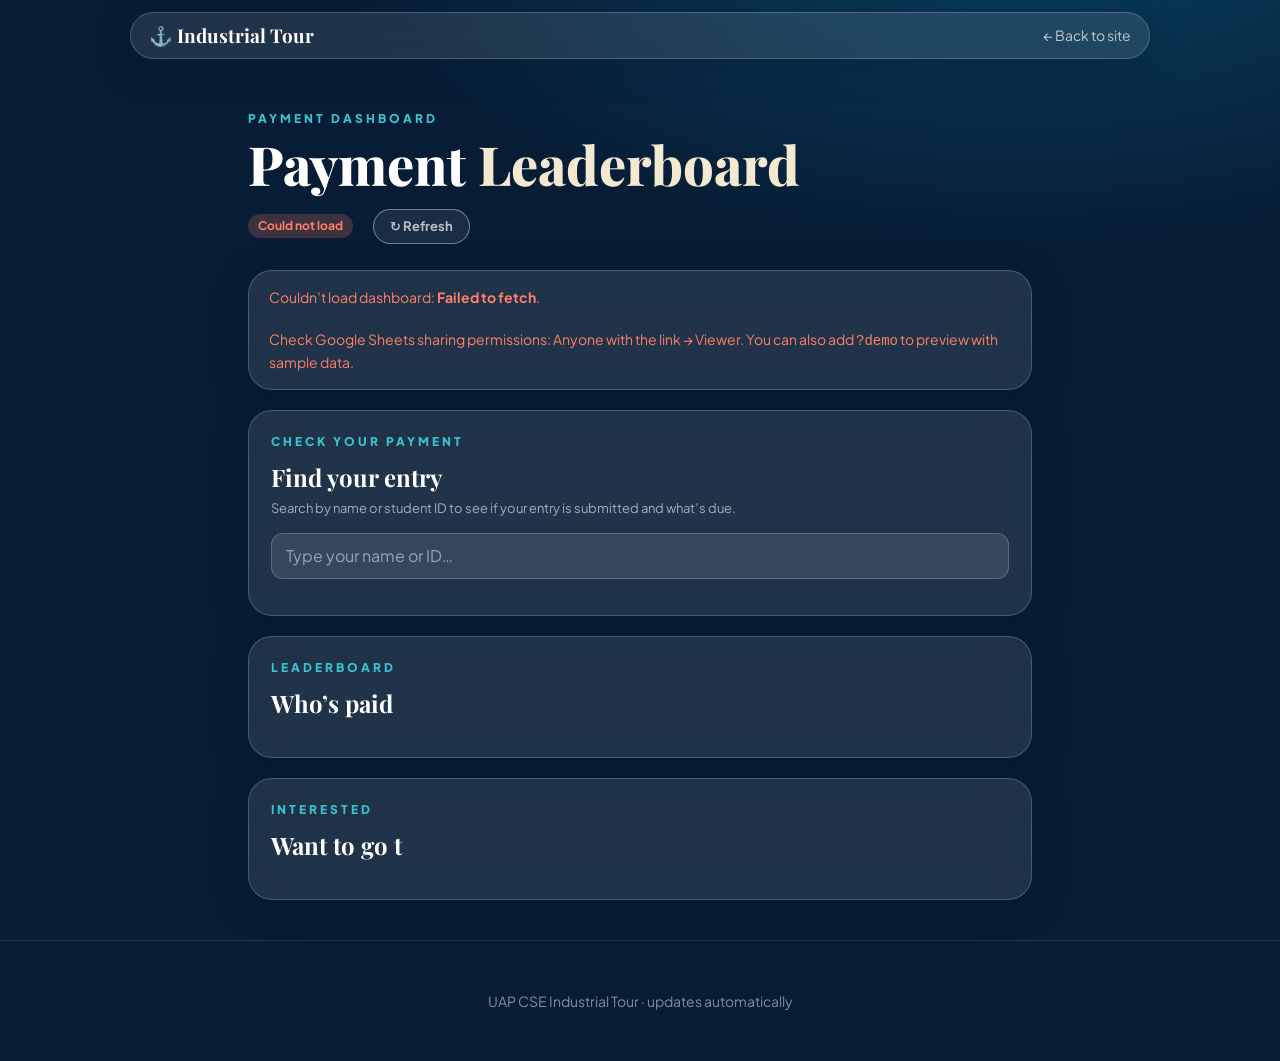
<file: dashboard.html>
<!doctype html>
<html lang="en">
<head>
<meta charset="utf-8">
<meta name="viewport" content="width=device-width, initial-scale=1">
<title>Payment Leaderboard · UAP CSE Industrial Tour</title>
<link rel="preconnect" href="https://fonts.googleapis.com">
<link rel="preconnect" href="https://fonts.gstatic.com" crossorigin>
<link href="https://fonts.googleapis.com/css2?family=Playfair+Display:wght@600;700;800&family=Plus+Jakarta+Sans:wght@400;500;600;700&display=swap" rel="stylesheet">
<link rel="stylesheet" href="style.css">
<style>
body{background:radial-gradient(1200px 600px at 80% -10%,rgba(8,124,167,.4),transparent 60%),var(--navy);min-height:100vh}
.narrow{max-width:820px}
.top{padding:110px 0 6px}
.top h1{font-size:clamp(32px,6vw,54px);font-weight:800;line-height:1.05}
.top h1 span{color:var(--sand)}
.bar{display:flex;flex-wrap:wrap;gap:10px;align-items:center;margin-top:16px;font-size:13px;color:rgba(255,255,255,.7)}
.btn.small{padding:7px 16px;font-size:13px}
.back{font-size:14px;color:rgba(255,255,255,.7)}
.msg{padding:16px 20px;margin-top:20px;font-size:14px;display:none}
.msg.show{display:block}
.msg.err{color:var(--coral)}

.panel{padding:22px;margin-top:20px}
.panel h2{font-size:24px}
.panel .sub{font-size:13px;color:rgba(255,255,255,.6);margin:4px 0 14px}

.list{max-height:560px;overflow-y:auto;padding-right:4px}
.list::-webkit-scrollbar{width:6px}.list::-webkit-scrollbar-thumb{background:rgba(255,255,255,.25);border-radius:9px}
.row{display:flex;align-items:center;gap:12px;padding:10px 4px;border-bottom:1px solid rgba(255,255,255,.08)}
.row:last-child{border-bottom:0}
.rk{width:28px;text-align:center;font-weight:800;font-size:14px;color:rgba(255,255,255,.55);flex:none}
.rk.top3{color:var(--sand)}
.who{flex:1;min-width:0}
.nm{display:flex;align-items:baseline;gap:8px;min-width:0}
.nm b{font-size:15px;white-space:nowrap;overflow:hidden;text-overflow:ellipsis}
.tag{font-size:11px;color:rgba(255,255,255,.5);white-space:nowrap}
.pb{height:6px;border-radius:99px;background:rgba(255,255,255,.12);overflow:hidden;margin-top:6px}
.pb i{display:block;height:100%;border-radius:99px;background:linear-gradient(90deg,var(--ocean),var(--cyan));transition:width .8s}
.row.done .pb i{background:var(--cyan)}
.pc{width:52px;text-align:right;font-weight:800;font-size:14px;flex:none}
.row.done .pc{color:var(--cyan)}
.row.dim .pc{color:rgba(255,255,255,.45)}
.empty{padding:18px;text-align:center;color:rgba(255,255,255,.55);font-size:14px}

.hit{display:flex;align-items:center;justify-content:space-between;gap:12px;padding:12px 14px;border-radius:14px;margin-bottom:8px;background:rgba(255,255,255,.07);border:1px solid rgba(255,255,255,.1)}
.hit .who b{display:block;font-size:15px}
.hit .who small{color:rgba(255,255,255,.55);font-size:12px}
.hit .hl{font-size:13px;color:rgba(255,255,255,.8);margin-top:4px}
.hit.fullhit{border-color:rgba(55,198,208,.6)}

#toast{position:fixed;left:50%;bottom:24px;transform:translate(-50%,30px);opacity:0;pointer-events:none;z-index:90;padding:12px 22px;border-radius:99px;background:var(--coral);color:var(--navy);font-weight:800;font-size:14px;box-shadow:0 10px 30px rgba(0,0,0,.4);transition:.4s;max-width:92vw;text-align:center}
#toast.show{opacity:1;transform:translate(-50%,0)}
footer{margin-top:40px}
</style>
</head>
<body>
<header><nav class="glass" aria-label="Main">
  <a href="index.html" class="logo">⚓ Industrial Tour</a>
  <a href="index.html" class="back">← Back to site</a>
</nav></header>

<main class="wrap narrow">
  <div class="top">
    <p class="eyebrow">Payment dashboard</p>
    <h1>Payment <span>Leaderboard</span></h1>
    <div class="bar">
      <span class="chip" id="mode">Loading…</span>
      <span id="upd"></span>
      <button class="btn g small" id="rf">↻ Refresh</button>
    </div>
  </div>

  <div class="glass msg" id="msg"></div>

  <section class="glass panel">
    <p class="eyebrow">Check your payment</p>
    <h2>Find your entry</h2>
    <p class="sub">Search by name or student ID to see if your entry is submitted and what’s due.</p>
    <input class="input" id="q" type="search" placeholder="Type your name or ID…" autocomplete="off" aria-label="Search by name or ID">
    <div id="sr" style="margin-top:14px"></div>
  </section>

  <section class="glass panel" aria-labelledby="lbh">
    <p class="eyebrow">Leaderboard</p>
    <h2 id="lbh">Who’s paid</h2>
    <p class="sub" id="lbsub"></p>
    <div class="list" id="lbl"></div>
  </section>

  <section class="glass panel" aria-labelledby="inh">
    <p class="eyebrow">Interested</p>
    <h2 id="inh">Want to go t</h2>
    <p class="sub" id="insub"></p>
    <div class="list" id="inl"></div>
  </section>
</main>

<div id="toast" role="status" aria-live="polite"></div>
<footer><p>UAP CSE Industrial Tour · updates automatically</p></footer>
<script src="./dashboard.js?v=20261104-2"></script>
</body>
</html>
</file>
<file: style.css>
:root{--navy:#071C35;--deep:#05152a;--ocean:#087CA7;--cyan:#37C6D0;--sand:#F3E8D0;--coral:#FF8066;--w:#fff}
*{box-sizing:border-box}
html{scroll-behavior:smooth;scroll-padding-top:90px}
body{margin:0;background:var(--navy);color:#fff;font-family:'Plus Jakarta Sans',system-ui,sans-serif;-webkit-font-smoothing:antialiased;line-height:1.5}
h1,h2,h3{font-family:'Playfair Display',Georgia,serif;margin:0}
a{color:inherit;text-decoration:none}
button{font:inherit;color:inherit;cursor:pointer}
.wrap{max-width:1100px;margin:0 auto;padding:0 18px}
.glass{background:rgba(255,255,255,.1);backdrop-filter:blur(18px);-webkit-backdrop-filter:blur(18px);border:1px solid rgba(255,255,255,.2);box-shadow:0 8px 32px rgba(7,28,53,.35);border-radius:24px}
.soft{background:rgba(255,255,255,.06);border:1px solid rgba(255,255,255,.1);border-radius:16px}
.btn{display:inline-flex;gap:8px;align-items:center;justify-content:center;border-radius:99px;padding:12px 24px;font-weight:700;border:0}
.btn.p{background:var(--coral);color:var(--navy)}
.btn.g{background:rgba(255,255,255,.08);border:1px solid rgba(255,255,255,.4)}
.btn:hover{filter:brightness(1.1)}
.chip{display:inline-flex;align-items:center;gap:4px;border-radius:99px;padding:3px 10px;font-size:12px;font-weight:700;background:rgba(255,255,255,.12)}
.chip.c{background:rgba(55,198,208,.22);color:var(--cyan)}.chip.o{background:rgba(255,128,102,.22);color:var(--coral)}.chip.s{background:rgba(243,232,208,.2);color:var(--sand)}
.input{width:100%;background:rgba(255,255,255,.1);border:1px solid rgba(255,255,255,.2);color:#fff;border-radius:12px;padding:10px 14px;font:inherit}
.input::placeholder{color:rgba(255,255,255,.5)}.input:focus{outline:2px solid var(--cyan)}
option{color:var(--navy)}
section.s{padding:84px 0;position:relative}
section.deep{background:var(--deep)}
.eyebrow{font-size:12px;font-weight:800;letter-spacing:.25em;text-transform:uppercase;color:var(--cyan);margin:0 0 8px}
.h2{font-size:clamp(28px,5vw,48px);font-weight:700}
.intro{color:rgba(255,255,255,.7);max-width:620px;margin:14px 0 0}
.head{margin-bottom:36px}
.grid{display:grid;gap:16px}
.g2{grid-template-columns:repeat(auto-fit,minmax(260px,1fr))}
.g4{grid-template-columns:repeat(auto-fit,minmax(210px,1fr))}
.sample{display:inline-flex;gap:6px;align-items:center;background:rgba(255,128,102,.2);color:var(--coral);border-radius:99px;padding:3px 10px;font-size:12px;font-weight:700;margin-bottom:16px}
.note{display:flex;gap:10px;padding:14px 16px;color:var(--sand);font-size:14px;margin-bottom:26px}
.reveal{opacity:0;transform:translateY(24px);transition:.7s}.reveal.in{opacity:1;transform:none}

/* nav */
#bar{position:fixed;top:0;left:0;height:4px;width:0;background:linear-gradient(90deg,var(--cyan),var(--coral));z-index:80}
header{position:fixed;top:12px;left:0;right:0;z-index:70;display:flex;justify-content:center;padding:0 12px}
nav{width:100%;max-width:1020px;display:flex;align-items:center;justify-content:space-between;padding:8px 18px;border-radius:99px}
.logo{font-family:'Playfair Display',serif;font-weight:700;font-size:19px;display:flex;gap:8px;align-items:center}
nav ul{display:none;list-style:none;margin:0;padding:0;gap:2px}
nav ul a{display:block;padding:6px 12px;border-radius:99px;font-size:14px;font-weight:600;color:rgba(255,255,255,.8)}
nav ul a:hover{background:rgba(255,255,255,.1)}nav ul a.on{background:#fff;color:var(--navy)}
.burger{background:none;border:0;font-size:24px;padding:4px 8px}
#mnav{display:none;position:fixed;top:72px;left:12px;right:12px;z-index:70;padding:10px}
#mnav.open{display:block}#mnav a{display:block;padding:12px 16px;border-radius:12px;font-weight:600}#mnav a.on{background:#fff;color:var(--navy)}
@media(min-width:980px){nav ul{display:flex}.burger{display:none}}

/* hero */
#home{position:relative;height:100svh;min-height:640px;overflow:hidden;background:linear-gradient(#0b3558,#087CA7 60%,#37C6D0)}
#cv{position:absolute;inset:0;width:100%;height:100%}
#home .shade{position:absolute;inset:0;background:linear-gradient(to top,var(--navy),transparent 55%,rgba(7,28,53,.4))}
.hero{position:relative;z-index:2;height:100%;display:flex;flex-direction:column;justify-content:center;padding-top:70px}
.hero .k{font-size:13px;letter-spacing:.3em;text-transform:uppercase;font-weight:800;color:var(--sand);margin:0 0 12px}
.hero h1{font-size:clamp(46px,10vw,112px);line-height:.95;font-weight:800;text-shadow:0 4px 30px rgba(0,0,0,.35)}
.hero h1 span{color:var(--sand)}
.hero h2{font-family:inherit;font-size:clamp(17px,2.5vw,26px);font-weight:700;margin-top:20px}
.hero p.sub{color:rgba(255,255,255,.88);max-width:520px;font-size:clamp(15px,2vw,19px);margin:10px 0 0}
.meta{display:flex;flex-wrap:wrap;gap:10px;margin-top:22px;font-size:14px}
.meta span{padding:8px 16px;border-radius:99px;background:rgba(255,255,255,.12);border:1px solid rgba(255,255,255,.18);backdrop-filter:blur(8px)}
.ctas{display:flex;flex-wrap:wrap;gap:12px;margin-top:28px}
.hero .in{animation:up .9s both}.hero .in:nth-child(2){animation-delay:.15s}.hero .in:nth-child(3){animation-delay:.3s}.hero .in:nth-child(4){animation-delay:.45s}.hero .in:nth-child(5){animation-delay:.6s}.hero .in:nth-child(6){animation-delay:.75s}
@keyframes up{from{opacity:0;transform:translateY(30px)}to{opacity:1;transform:none}}
.bub{position:absolute;bottom:-20px;border-radius:50%;border:1px solid rgba(255,255,255,.35);background:rgba(255,255,255,.1);animation:bub linear infinite;pointer-events:none}
@keyframes bub{0%{transform:translateY(0);opacity:0}15%{opacity:.7}100%{transform:translateY(-110vh);opacity:0}}
.chev{position:absolute;bottom:22px;left:50%;transform:translateX(-50%);z-index:3;font-size:28px;animation:bounce 1.6s infinite}
@keyframes bounce{50%{transform:translate(-50%,8px)}}

/* story */
.chap{min-height:62svh;display:flex;align-items:center}
.chap .glass{max-width:470px;padding:32px;transition:.7s;opacity:0;transform:translateY(50px)}
.chap.in .glass{opacity:1;transform:none}
.chap:nth-child(even) .wrap{display:flex;justify-content:flex-end}
.chap .ic{font-size:34px}.chap h3{font-size:30px;margin:6px 0 10px}.chap p{color:rgba(255,255,255,.8);margin:0}
.shipx{position:absolute;bottom:34px;left:-10%;font-size:44px;opacity:.7;animation:sail 14s linear infinite}
@keyframes sail{to{left:110%}}

/* itinerary */
.tl{position:relative;border-left:2px solid rgba(55,198,208,.4);padding-left:26px;margin:0;list-style:none}
.tl>li{position:relative;margin-bottom:20px}
.dot{position:absolute;left:-38px;top:26px;width:22px;height:22px;border-radius:50%;background:var(--coral);display:grid;place-items:center;font-size:11px}
.dot::after{content:'';position:absolute;inset:0;border-radius:50%;background:rgba(255,128,102,.5);animation:ping 2s infinite}
@keyframes ping{to{transform:scale(2);opacity:0}}
.day{overflow:hidden}
.day button.t{width:100%;background:none;border:0;text-align:left;padding:20px;display:flex;justify-content:space-between;gap:12px;align-items:center}
.day .d{font-size:12px;font-weight:800;letter-spacing:.15em;text-transform:uppercase;color:var(--cyan)}
.day h3{font-size:24px}.day .r{font-size:14px;color:rgba(255,255,255,.7)}
.tags{display:flex;flex-wrap:wrap;gap:8px;padding:0 20px 16px}
.body{display:none;border-top:1px solid rgba(255,255,255,.1);padding:18px 20px}
.day.open .body{display:block}.day.open .arr{transform:rotate(180deg)}
.arr{transition:.3s}
.body li{list-style:none;display:flex;gap:10px;margin-bottom:10px}
.body ul{padding:0;margin:0}.ok{color:var(--cyan)}.tn{color:var(--coral)}

/* people */
.card{padding:20px;transition:.3s}.card:hover{transform:translateY(-6px)}
.av {
  width: 72px;
  height: 72px;
  border-radius: 18px;
  overflow: hidden;
  background: linear-gradient(135deg, var(--ocean), var(--cyan));
  display: grid;
  place-items: center;
  font-size: 30px;
  margin-bottom: 14px;
}
.av img {
  width: 100%;
  height: 100%;
  object-fit: cover;
  display: block;
}
.card h3{font-size:18px}.card .rl{font-size:14px;color:var(--cyan)}.card p{font-size:13px;color:rgba(255,255,255,.65);margin:8px 0 0}

.org-banner {
  width: 100%;
  max-width: 900px;
  margin: 0 auto;
  border-radius: 24px;
  overflow: hidden;
  background: rgba(255, 255, 255, .1);
  border: 1px solid rgba(255, 255, 255, .2);
  box-shadow: 0 8px 32px rgba(7, 28, 53, .35);
}
.org-banner img {
  width: 100%;
  height: auto;
  display: block;
  object-fit: cover;
}

/* notices */
.two{display:grid;gap:24px}@media(min-width:900px){.two{grid-template-columns:2fr 1fr}}
.nt{width:100%;text-align:left;padding:18px;margin-bottom:12px;display:block;background:rgba(255,255,255,.06);border:1px solid rgba(255,255,255,.1);border-radius:16px}
.nt h3{font-size:19px;margin:8px 0 4px}.nt p{margin:0;font-size:14px;color:rgba(255,255,255,.7)}.nt small{color:rgba(255,255,255,.5)}
.unr{display:inline-block;width:8px;height:8px;border-radius:50%;background:var(--coral);margin-left:6px}

/* gallery */
.tabs{display:flex;flex-wrap:wrap;gap:8px;margin-bottom:18px}
.tabs button{border:0;background:rgba(255,255,255,.1);padding:8px 20px;border-radius:99px;font-weight:700}.tabs button.on{background:#fff;color:var(--navy)}
.gal{display:grid;gap:16px;grid-template-columns:repeat(auto-fit,minmax(280px,1fr))}
.ph{position:relative;border-radius:18px;overflow:hidden;background:rgba(255,255,255,.05);border:1px solid rgba(255,255,255,.15);margin:0}
.ph img{width:100%;height:240px;object-fit:cover;display:block}
.ph figcaption{padding:14px;font-size:14px;color:#fff;background:rgba(7,28,53,.85)}
.ph figcaption small{display:block;font-size:11px;color:rgba(255,255,255,.6);margin-top:2px}

/* quick */
#qb{position:fixed;right:18px;bottom:18px;z-index:75;width:56px;height:56px;border-radius:50%;border:0;background:var(--coral);color:var(--navy);font-size:24px;font-weight:800;box-shadow:0 10px 30px rgba(0,0,0,.4)}
#qp{display:none;position:fixed;right:18px;bottom:86px;z-index:75;width:288px;padding:20px;font-size:14px}
#qp.open{display:block}
footer{border-top:1px solid rgba(255,255,255,.1);padding:36px 18px;text-align:center;color:rgba(255,255,255,.5);font-size:14px}
@media(prefers-reduced-motion:reduce){*{animation:none!important;transition:none!important}html{scroll-behavior:auto}.reveal,.chap .glass{opacity:1;transform:none}}
</file>
